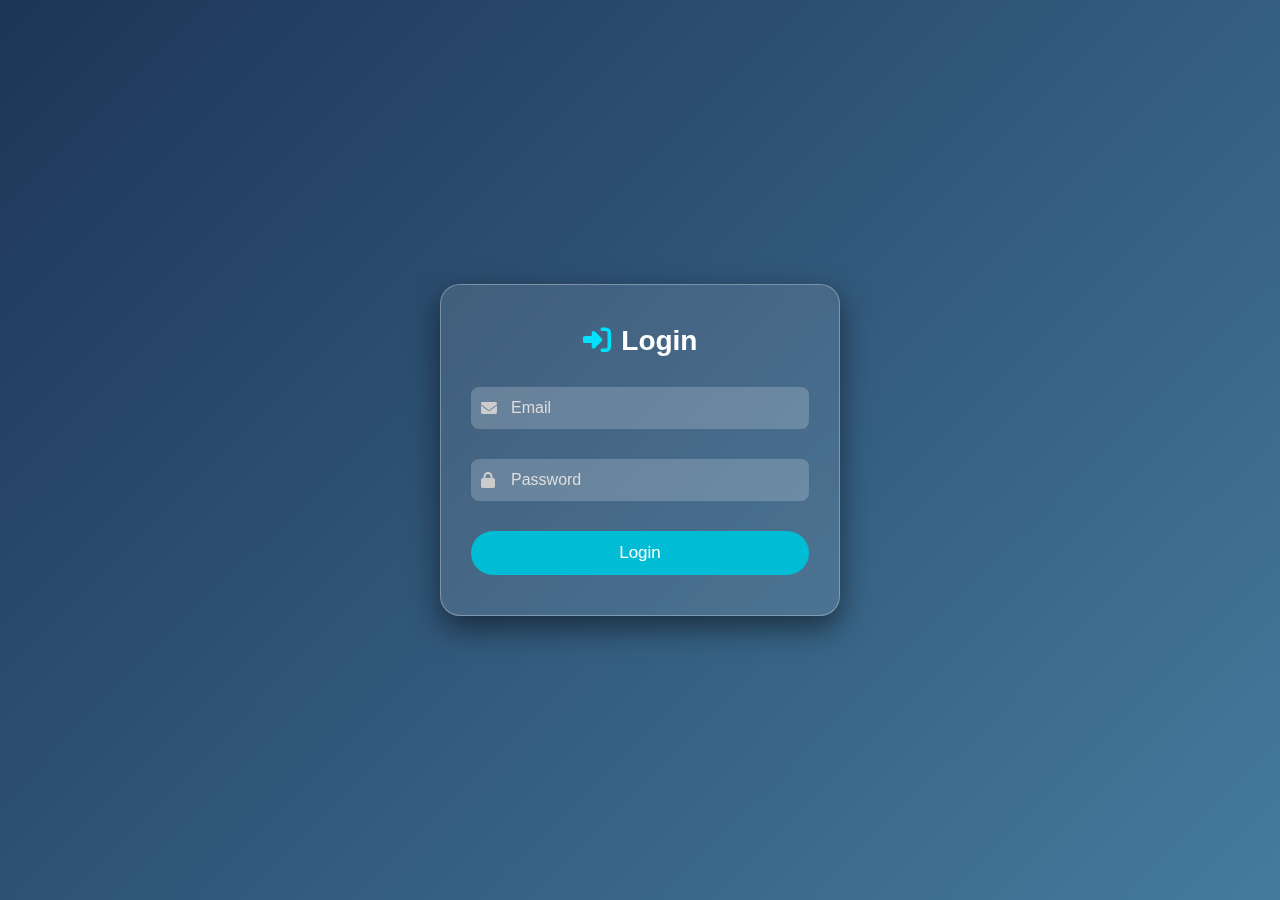
<file: index.html>
<!DOCTYPE html>
<html lang="en">
<head>
  <meta charset="UTF-8" />
  <meta name="viewport" content="width=device-width, initial-scale=1.0"/>
  <title>Professional Animated Login Form</title>
  <link rel="stylesheet" href="style.css" />
  <link rel="stylesheet" href="https://cdnjs.cloudflare.com/ajax/libs/font-awesome/6.5.0/css/all.min.css"/>
</head>
<body>
  <div class="login-container">
    <form id="loginForm" class="login-form">
     <h2 class="title"><i class="fas fa-sign-in-alt"></i> Login</h2>

      <div class="input-group">
        <i class="fas fa-envelope icon"></i>
        <input type="text" id="email" required placeholder=" " />
        <label for="email">Email</label>
      </div>

      <div class="input-group">
        <i class="fas fa-lock icon"></i>
        <input type="password" id="password" required placeholder=" " />
        <label for="password">Password</label>
      </div>

      <button type="submit" class="btn">Login</button>
    </form>
  </div>

  <script src="script.js"></script>
</body>
</html>
</file>
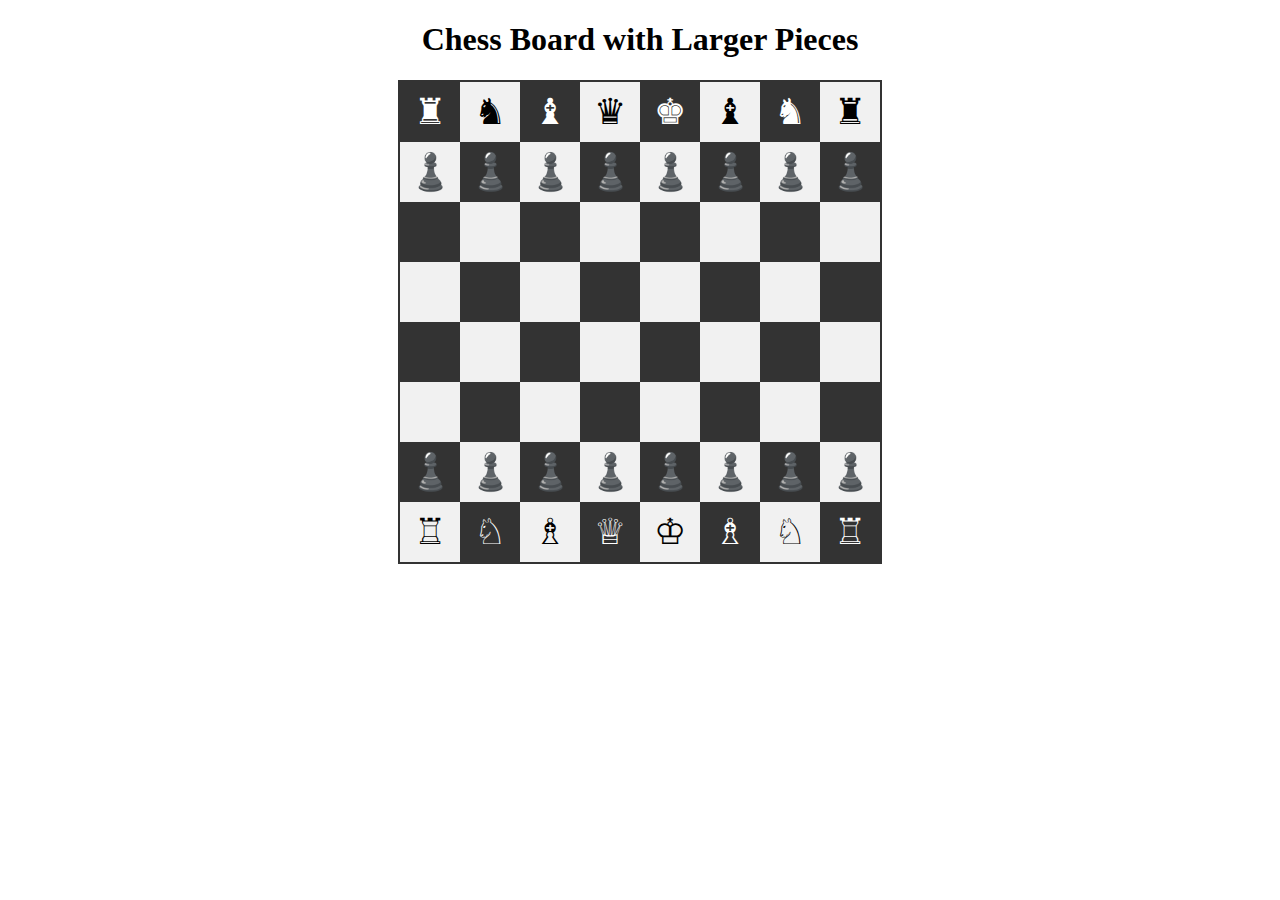
<file: Chess.html>
<!DOCTYPE html>
<html lang="en">
<head>
  <meta charset="UTF-8">
  <meta name="viewport" content="width=device-width, initial-scale=1.0">
  <title>Large Chess Pieces Board</title>
  <style>
    .container {
      display: grid;
      grid-template-columns: repeat(8, 60px);
      grid-template-rows: repeat(8, 60px);
      width: 480px;
      height: 480px;
      border: 2px solid #333;
      margin: 20px auto;
    }
    .container > div {
      display: flex;
      align-items: center;
      justify-content: center;
    }
    .white {
      background-color: #f1f1f1;
    }
    .black {
      background-color: #333;
      color: white;
    }
    .piece {
      font-size: 36px;
      line-height: 1;
    }
  </style>
</head>
<body>
  <h1 style="text-align: center;">Chess Board with Larger Pieces</h1>
  <div class="container">
    <!-- Black pieces (8th & 7th ranks) -->
    <div class="black"><span class="piece">♜</span></div>
    <div class="white"><span class="piece">♞</span></div>
    <div class="black"><span class="piece">♝</span></div>
    <div class="white"><span class="piece">♛</span></div>
    <div class="black"><span class="piece">♚</span></div>
    <div class="white"><span class="piece">♝</span></div>
    <div class="black"><span class="piece">♞</span></div>
    <div class="white"><span class="piece">♜</span></div>
    
    <div class="white"><span class="piece">♟️</span></div>
    <div class="black"><span class="piece">♟️</span></div>
    <div class="white"><span class="piece">♟️</span></div>
    <div class="black"><span class="piece">♟️</span></div>
    <div class="white"><span class="piece">♟️</span></div>
    <div class="black"><span class="piece">♟️</span></div>
    <div class="white"><span class="piece">♟️</span></div>
    <div class="black"><span class="piece">♟️</span></div>
    
    <!-- Empty rows -->
    <div class="black"></div><div class="white"></div><div class="black"></div><div class="white"></div>
    <div class="black"></div><div class="white"></div><div class="black"></div><div class="white"></div>
    
    <div class="white"></div><div class="black"></div><div class="white"></div><div class="black"></div>
    <div class="white"></div><div class="black"></div><div class="white"></div><div class="black"></div>
    
    <div class="black"></div><div class="white"></div><div class="black"></div><div class="white"></div>
    <div class="black"></div><div class="white"></div><div class="black"></div><div class="white"></div>
    
    <div class="white"></div><div class="black"></div><div class="white"></div><div class="black"></div>
    <div class="white"></div><div class="black"></div><div class="white"></div><div class="black"></div>
    
    <!-- White pieces (2nd & 1st ranks) -->
    <div class="black"><span class="piece">♟️</span></div>
    <div class="white"><span class="piece">♟️</span></div>
    <div class="black"><span class="piece">♟️</span></div>
    <div class="white"><span class="piece">♟️</span></div>
    <div class="black"><span class="piece">♟️</span></div>
    <div class="white"><span class="piece">♟️</span></div>
    <div class="black"><span class="piece">♟️</span></div>
    <div class="white"><span class="piece">♟️</span></div>
    
    <div class="white"><span class="piece">♖</span></div>
    <div class="black"><span class="piece">♘</span></div>
    <div class="white"><span class="piece">♗</span></div>
    <div class="black"><span class="piece">♕</span></div>
    <div class="white"><span class="piece">♔</span></div>
    <div class="black"><span class="piece">♗</span></div>
    <div class="white"><span class="piece">♘</span></div>
    <div class="black"><span class="piece">♖</span></div>
  </div>
</body>
</html>
</file>
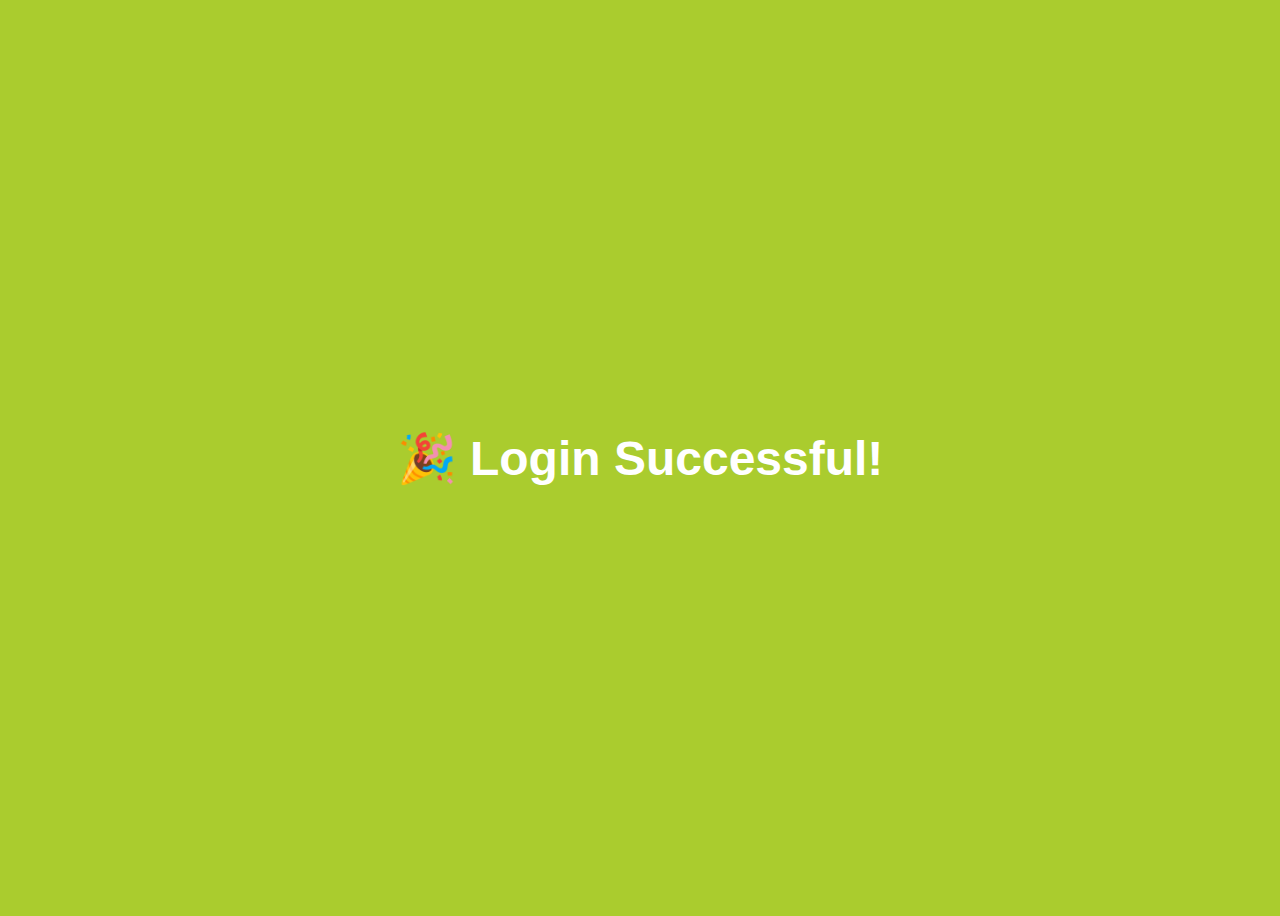
<file: login-successful.html>
<!DOCTYPE html>
<html lang="en">
<head>
  <meta charset="UTF-8" />
  <meta name="viewport" content="width=device-width, initial-scale=1.0"/>
  <title>Login Successful</title>
  <style>
    body {
      font-family: 'Segoe UI', sans-serif;
      background: #aacc2e;
      color: white;
      height: 100vh;
      display: flex;
      justify-content: center;
      align-items: center;
      text-align: center;
      animation: fadeIn 1s ease-in;
    }

    h1 {
      font-size: 48px;
    }

    @keyframes fadeIn {
      from { opacity: 0; transform: translateY(-20px); }
      to { opacity: 1; transform: translateY(0); }
    }
  </style>
</head>
<body>
  <h1>🎉 Login Successful!</h1>
</body>
</html>
</file>
<file: style.css>
* {
  margin: 0;
  padding: 0;
  box-sizing: border-box;
}

body {
  font-family: 'Segoe UI', sans-serif;
  height: 100vh;
  background: linear-gradient(135deg, #1d3557, #457b9d);
  display: flex;
  justify-content: center;
  align-items: center;
  overflow: hidden;
}


.login-container {
  background: rgba(255, 255, 255, 0.1);
  backdrop-filter: blur(10px);
  padding: 40px 30px;
  border-radius: 20px;
  box-shadow: 0 12px 30px rgba(0, 0, 0, 0.5);
  width: 100%;
  max-width: 400px;
  animation: fadeIn 1s ease-in-out;
  border: 1px solid rgba(255, 255, 255, 0.3);
}

.title {
  text-align: center;
  margin-bottom: 30px;
  color: #ffffff;
  font-size: 28px;
  font-weight: 600;
}

.input-group {
  position: relative;
  margin-bottom: 30px;
}

.input-group input {
  width: 100%;
  padding: 12px 12px 12px 40px;
  border: none;
  border-radius: 8px;
  font-size: 16px;
  background: rgba(255, 255, 255, 0.2);
  color: #fff;
  transition: background 0.3s ease, box-shadow 0.3s ease;
}

.input-group input:focus {
  outline: none;
  background: rgba(255, 255, 255, 0.3);
  box-shadow: 0 0 5px #00bcd4;
}

.input-group label {
  position: absolute;
  top: 12px;
  left: 40px;
  pointer-events: none;
  color: #ddd;
  transition: 0.3s ease all;
  font-size: 16px;
}

.input-group input:focus + label,
.input-group input:not(:placeholder-shown) + label {
  top: -12px;
  left: 35px;
  font-size: 12px;
  color: #00bcd4;
  background: #1d3557;
  padding: 0 5px;
  border-radius: 4px;
}
.title i {
  margin-right: 3px;
  color: #01e0fd; 
}
.input-group .icon {
  position: absolute;
  left: 10px;
  top: 50%;
  transform: translateY(-50%);
  color: #ccc;
  font-size: 16px;
}

.btn {
  width: 100%;
  padding: 12px;
  background: #00bcd4;
  border: none;
  color: white;
  font-size: 17px;
  font-weight: 500;
  border-radius: 30px;
  cursor: pointer;
  transition: background 0.3s ease, transform 0.2s ease;
}

.btn:hover {
  background: #0196a5;
  transform: translateY(-1px);
}

@keyframes fadeIn {
  from {
    opacity: 0;
    transform: translateY(20px);
  }
  to {
    opacity: 1;
    transform: translateY(0);
  }
}
</file>
